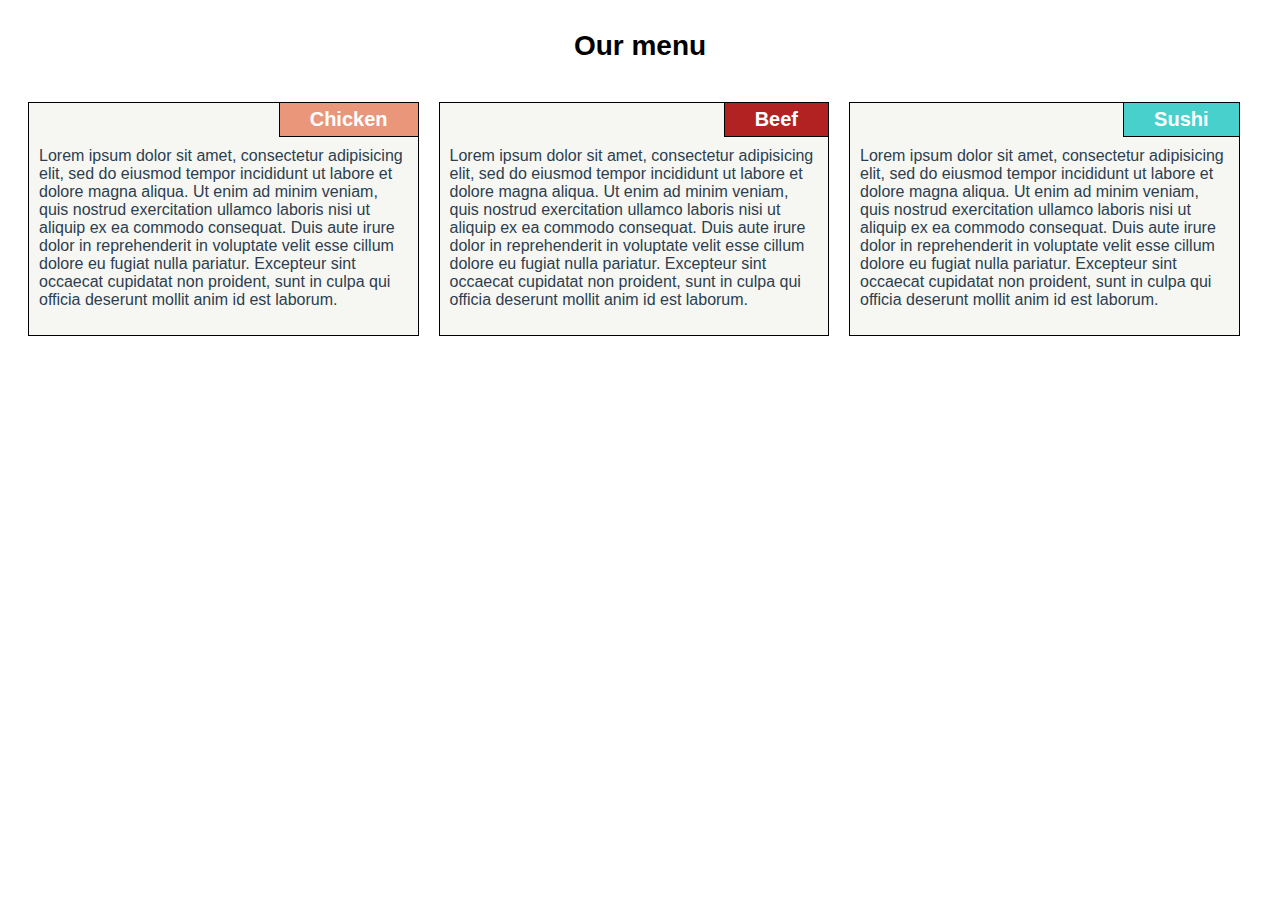
<file: Module2-solution/index.html>
<!DOCTYPE html>
<html>
<head>
  <meta charset="utf-8">

  <meta name="viewport" content="width=device-width, initial-scale=1">

  <title>Module2-assignment</title>

  <link rel="stylesheet" href="css/styles.css">
</head>

<body>
<div class="row">
  <h1>Our menu</h1>
  <div class="col col-lg-4 col-md-6 col-sm-12">
    <div id="chicken" class="content">
      <h2>Chicken</h2>

      <p>Lorem ipsum dolor sit amet, consectetur adipisicing elit, sed do eiusmod
      tempor incididunt ut labore et dolore magna aliqua. Ut enim ad minim veniam,
      quis nostrud exercitation ullamco laboris nisi ut aliquip ex ea commodo
      consequat. Duis aute irure dolor in reprehenderit in voluptate velit esse
      cillum dolore eu fugiat nulla pariatur. Excepteur sint occaecat cupidatat non
      proident, sunt in culpa qui officia deserunt mollit anim id est laborum.</p>

    </div>
  </div>
  <div class="col col-lg-4 col-md-6 col-sm-12">
    <div id="beef" class="content">
      <h2>Beef</h2>

      <p>Lorem ipsum dolor sit amet, consectetur adipisicing elit, sed do eiusmod
      tempor incididunt ut labore et dolore magna aliqua. Ut enim ad minim veniam,
      quis nostrud exercitation ullamco laboris nisi ut aliquip ex ea commodo
      consequat. Duis aute irure dolor in reprehenderit in voluptate velit esse
      cillum dolore eu fugiat nulla pariatur. Excepteur sint occaecat cupidatat non
      proident, sunt in culpa qui officia deserunt mollit anim id est laborum.</p>

    </div>
  </div>
  <div class="col col-lg-4 col-md-12 col-sm-12">
    <div id="sushi" class="content">
      <h2>Sushi</h2>

      <p>Lorem ipsum dolor sit amet, consectetur adipisicing elit, sed do eiusmod
      tempor incididunt ut labore et dolore magna aliqua. Ut enim ad minim veniam,
      quis nostrud exercitation ullamco laboris nisi ut aliquip ex ea commodo
      consequat. Duis aute irure dolor in reprehenderit in voluptate velit esse
      cillum dolore eu fugiat nulla pariatur. Excepteur sint occaecat cupidatat non
      proident, sunt in culpa qui officia deserunt mollit anim id est laborum.</p>

    </div>
  </div>
  <div class="clear"></div>
</div>

</body>
</html>
</file>
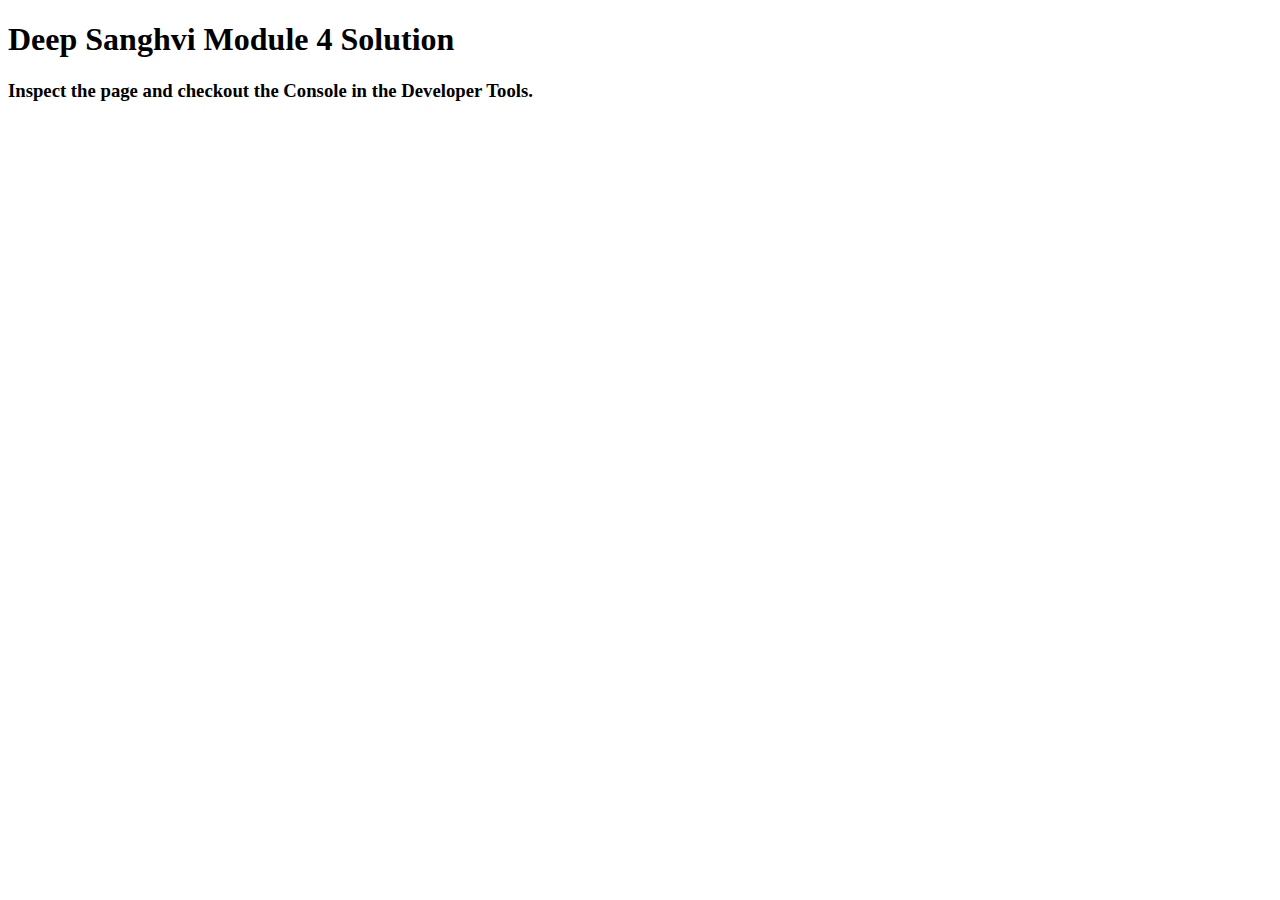
<file: Module4-solution/index.html>
<!DOCTYPE html>
<html>
<head>
  <meta charset="utf-8">
  <title>Module4-Solution</title>
  <script>
    var names = []; // DO NOT REMOVE
  </script>
  <script src="SpeakHello.js"></script>
  <script src="SpeakGoodBye.js"></script>
  <script src="script.js"></script>
</head>
<body>
  <h1>Deep Sanghvi Module 4 Solution</h1>
  <h3>Inspect the page and checkout the Console in the Developer Tools.</h3>
</body>
</html>
</file>
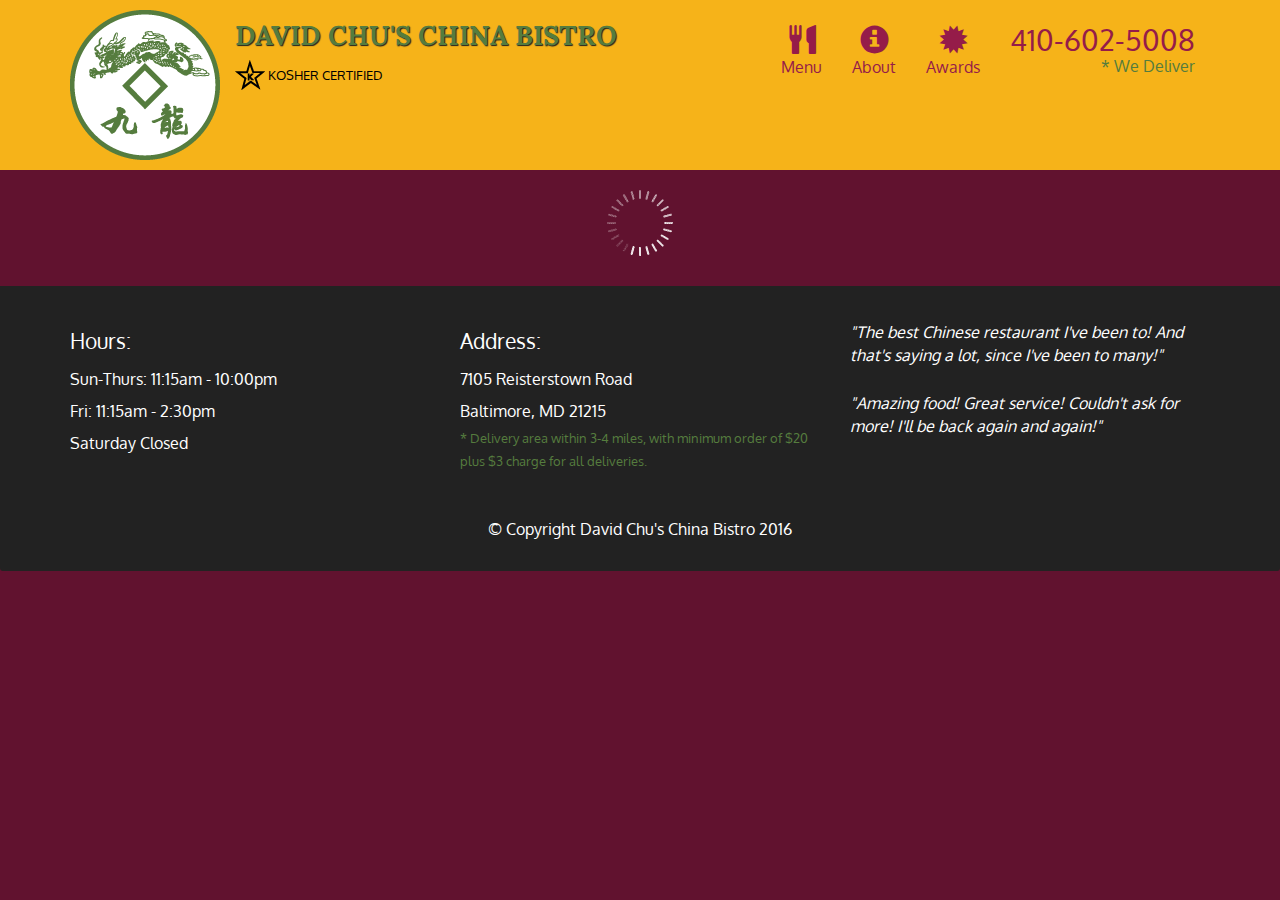
<file: Module5-solution/index.html>
<!doctype html>
<html lang="en">
  <head>
    <meta charset="utf-8">
    <meta http-equiv="X-UA-Compatible" content="IE=edge">
    <meta name="viewport" content="width=device-width, initial-scale=1">
    <title>David Chu's China Bistro</title>
    <link rel="stylesheet" href="css/bootstrap.min.css">
    <link rel="stylesheet" href="css/styles.css">
    <link href='https://fonts.googleapis.com/css?family=Oxygen:400,300,700' rel='stylesheet' type='text/css'>
    <link href='https://fonts.googleapis.com/css?family=Lora' rel='stylesheet' type='text/css'>
  </head>
<body>
  <header>
    <nav id="header-nav" class="navbar navbar-default">
      <div class="container">
        <div class="navbar-header">
          <a href="index.html" class="pull-left visible-md visible-lg">
            <div id="logo-img" alt="Logo image"></div>
          </a>

          <div class="navbar-brand">
            <a href="index.html"><h1>David Chu's China Bistro</h1></a>
            <p>
              <img src="images/star-k-logo.png" alt="Kosher certification">
              <span>Kosher Certified</span>
            </p>
          </div>

          <button id="navbarToggle" type="button" class="navbar-toggle collapsed" data-toggle="collapse" data-target="#collapsable-nav" aria-expanded="false">
            <span class="sr-only">Toggle navigation</span>
            <span class="icon-bar"></span>
            <span class="icon-bar"></span>
            <span class="icon-bar"></span>
          </button>
        </div>
        
        <div id="collapsable-nav" class="collapse navbar-collapse">
           <ul id="nav-list" class="nav navbar-nav navbar-right">
            <li id="navHomeButton" class="visible-xs active">
              <a href="index.html">
                <span class="glyphicon glyphicon-home"></span> Home</a>
            </li>
            <li id="navMenuButton">
              <a href="#" onclick="$dc.loadMenuCategories();">
                <span class="glyphicon glyphicon-cutlery"></span><br class="hidden-xs"> Menu</a>
            </li>
            <li>
              <a href="#">
                <span class="glyphicon glyphicon-info-sign"></span><br class="hidden-xs"> About</a>
            </li>
            <li>
              <a href="#">
                <span class="glyphicon glyphicon-certificate"></span><br class="hidden-xs"> Awards</a>
            </li>
            <li id="phone" class="hidden-xs">
              <a href="tel:410-602-5008">
                <span>410-602-5008</span></a><div>* We Deliver</div>
            </li>
          </ul><!-- #nav-list -->
        </div><!-- .collapse .navbar-collapse -->
      </div><!-- .container -->
    </nav><!-- #header-nav -->
  </header>

  <div id="call-btn" class="visible-xs">
    <a class="btn" href="tel:410-602-5008">
    <span class="glyphicon glyphicon-earphone"></span>
    410-602-5008
    </a>
  </div>
  <div id="xs-deliver" class="text-center visible-xs">* We Deliver</div>

  <div id="main-content" class="container"></div>

  <footer class="panel-footer">
    <div class="container">
      <div class="row">
        <section id="hours" class="col-sm-4">
          <span>Hours:</span><br>
          Sun-Thurs: 11:15am - 10:00pm<br>
          Fri: 11:15am - 2:30pm<br>
          Saturday Closed
          <hr class="visible-xs">
        </section>
        <section id="address" class="col-sm-4">
          <span>Address:</span><br>
          7105 Reisterstown Road<br>
          Baltimore, MD 21215
          <p>* Delivery area within 3-4 miles, with minimum order of $20 plus $3 charge for all deliveries.</p>
          <hr class="visible-xs">
        </section>
        <section id="testimonials" class="col-sm-4">
          <p>"The best Chinese restaurant I've been to! And that's saying a lot, since I've been to many!"</p>
          <p>"Amazing food! Great service! Couldn't ask for more! I'll be back again and again!"</p>
        </section>
      </div>
      <div class="text-center">&copy; Copyright David Chu's China Bistro 2016</div>
    </div>
  </footer>

  <!-- jQuery (Bootstrap JS plugins depend on it) -->
  <script src="js/jquery-2.1.4.min.js"></script>
  <script src="js/bootstrap.min.js"></script>
  <script src="js/ajax-utils.js"></script>
  <script src="js/script.js"></script>
</body>
</html>
</file>
<file: Module2-solution/css/styles.css>
/********** Base styles **********/
html {
  box-sizing: border-box;
}

*, *:before, *:after {
  box-sizing: inherit;
}

body {
  font-family: "Helvetica Neue", Helvetica, Arial, sans-serif;
  /*font-size: 14px;*/
}

h1 {
  font-size: 175%;
  margin: 30px 0;
  text-align: center;
}

.content {
  color: #fff;
  color: #2c3e50;
  border: 1px solid #000;
  padding: 0 10px 10px 10px;
  margin: 10px;
  background-color: #F6F7F2;
}

.content h2 {
  color: #fff;
  font-size: 125%;
  float: right;
  margin: 0 -10px 10px 0;
  padding: 5px 30px;
  border-bottom: 1px solid #000;
  border-left: 1px solid #000;
}

.content p {
  clear: right;
}

#chicken h2 {
  background-color: #e9967a;
}

#beef h2 {
  background-color: #b22222;
}

#sushi h2 {
  background-color: #48d1cc;
}

/* Simple Responsive Framework. */
.row {
  width: 100%;
  padding: 0 10px;
}

/********** Small devices **********/
@media (max-width: 767px) {
  .col-sm-1, .col-sm-2, .col-sm-3, .col-sm-4, .col-sm-5, .col-sm-6, .col-sm-7, .col-sm-8, .col-sm-9, .col-sm-10, .col-sm-11, .col-sm-12 {
    float: left;
  }

  .col-sm-1 {
      width: 8.33%;
  }

  .col-sm-2 {
     width: 16.66%;
  }

  .col-sm-3 {
    width: 25%;
  }

  .col-sm-4 {
    width: 33%;
  }

  .col-sm-5 {
    width: 41.66%;
  }

  .col-sm-6 {
    width: 50%;
  }

  .col-sm-7 {
    width: 58.33%;
  }

  .col-sm-8 {
    width: 66.66%;
  }

  .col-sm-9 {
    width: 74.99%;
  }

  .col-sm-10 {
    width: 83.33%;
  }

  .col-sm-11 {
    width: 91.66%;
  }

  .col-sm-12 {
    width: 100%;
  }
}

/********** Medium devices **********/
@media (min-width: 768px) and (max-width: 991px) {
  .col-md-1, .col-md-2, .col-md-3, .col-md-4, .col-md-5, .col-md-6, .col-md-7, .col-md-8, .col-md-9, .col-md-10, .col-md-11, .col-md-12 {
    float: left;
  }

  .col-md-1 {
    width: 8.33%;
  }

  .col-md-2 {
    width: 16.66%;
  }

  .col-md-3 {
    width: 25%;
  }

  .col-md-4 {
    width: 33%;
  }

  .col-md-5 {
    width: 41.66%;
  }

  .col-md-6 {
    width: 50%;
  }

  .col-md-7 {
    width: 58.33%;
  }

  .col-md-8 {
    width: 66.66%;
  }

  .col-md-9 {
    width: 74.99%;
  }

  .col-md-10 {
    width: 83.33%;
  }

  .col-md-11 {
    width: 91.66%;
  }

  .col-md-12 {
    width: 100%;
  }
}

/********** Large devices **********/
@media (min-width: 992px) {
  .col-lg-1, .col-lg-2, .col-lg-3, .col-lg-4, .col-lg-5, .col-lg-6, .col-lg-7, .col-lg-8, .col-lg-9, .col-lg-10, .col-lg-11, .col-lg-12 {
    float: left;
  }

  .col-lg-1 {
    width: 8.33%;
  }

  .col-lg-2 {
    width: 16.66%;
  }

  .col-lg-3 {
    width: 25%;
  }

  .col-lg-4 {
    width: 33%;
  }

  .col-lg-5 {
    width: 41.66%;
  }

  .col-lg-6 {
    width: 50%;
  }

  .col-lg-7 {
    width: 58.33%;
  }

  .col-lg-8 {
    width: 66.66%;
  }

  .col-lg-9 {
    width: 74.99%;
  }

  .col-lg-10 {
    width: 83.33%;
  }

  .col-lg-11 {
    width: 91.66%;
  }

  .col-lg-12 {
    width: 100%;
  }
}

/********** Helpers **********/
.clear {
  clear: both;
}
</file>
<file: Module5-solution/css/styles.css>
body {
  font-size: 16px;
  color: #fff;
  background-color: #61122f;
  font-family: 'Oxygen', sans-serif;
}

/** HEADER **/
#header-nav {
  background-color: #f6b319;
  border-radius: 0;
  border: 0;
}

#logo-img {
  background: url('../images/restaurant-logo_large.png') no-repeat;
  width: 150px;
  height: 150px;
  margin: 10px 15px 10px 0;
}

.navbar-brand {
  padding-top: 25px;
}
.navbar-brand h1 { /* Restaurant name */
  font-family: 'Lora', serif;
  color: #557c3e;
  font-size: 1.5em;
  text-transform: uppercase;
  font-weight: bold;
  text-shadow: 1px 1px 1px #222;
  margin-top: 0;
  margin-bottom: 0;
  line-height: .75;
}
.navbar-brand a:hover, .navbar-brand a:focus {
  text-decoration: none;
}
.navbar-brand p { /* Kosher cert */
  color: #000;
  text-transform: uppercase;
  font-size: .7em;
  margin-top: 15px;
}
.navbar-brand p span { /* Star-K */
  vertical-align: middle;
}

#nav-list {
  margin-top: 10px;
}
#nav-list a {
  color: #951C49;
  text-align: center;
}
#nav-list a:hover {
  background: #E7E7E7;
}
#nav-list a span {
  font-size: 1.8em;
}

#phone {
  margin-top: 5px;
}
#phone a { /* Phone number */
  text-align: right;
  padding-bottom: 0;
}
#phone div { /* We Deliver */
  color: #557c3e;
  text-align: right;
  padding-right: 15px;
}

.navbar-header button.navbar-toggle, .navbar-header .icon-bar {
  border: 1px solid #61122f;
}
.navbar-header button.navbar-toggle {
  clear: both;
  margin-top: -30px;
}
/* END HEADER */

/* FOOTER */
.panel-footer {
  margin-top: 30px;
  padding-top: 35px;
  padding-bottom: 30px;
  background-color: #222;
  border-top: 0;
}
.panel-footer div.row {
  margin-bottom: 35px;
}
#hours, #address {
  line-height: 2;
}
#hours > span, #address > span {
  font-size: 1.3em;
}
#address p {
  color: #557c3e;
  font-size: .8em;
  line-height: 1.8;
}
#testimonials {
  font-style: italic;
}
#testimonials p:nth-child(2) {
  margin-top: 25px;
}
/* END FOOTER */



/* HOME PAGE */
.container .jumbotron {
  box-shadow: 0 0 50px #3F0C1F;
  border: 2px solid #3F0C1F;
}

#menu-tile, #specials-tile, #map-tile {
  height: 250px;
  width: 100%;
  margin-bottom: 15px;
  position: relative;
  border: 2px solid #3F0C1F;
  overflow: hidden;
}
#menu-tile:hover, #specials-tile:hover, #map-tile:hover {
  box-shadow: 0 1px 5px 1px #cccccc;
}
#menu-tile {
  background: url('../images/menu-tile.jpg') no-repeat;
  background-position: center;
}
#specials-tile {
  background: url('../images/specials-tile.jpg') no-repeat;
  background-position: center;
}
#menu-tile span, #specials-tile span, #map-tile span {
  position: absolute;
  bottom: 0;
  right: 0;
  width: 100%;
  text-align: center;
  font-size: 1.6em;
  text-transform: uppercase;
  background-color: #000;
  color: #fff;
  opacity: .8;
}
/* END HOME PAGE */

/* MENU CATEGORIES PAGE */
.category-tile { 
  position: relative;
  border: 2px solid #3F0C1F;
  overflow: hidden;
  width: 200px;
  height: 200px;
  margin: 0 auto 15px;
}
.category-tile span {
  position: absolute;
  bottom: 0;
  right: 0;
  width: 100%;
  text-align: center;
  font-size: 1.2em;
  text-transform: uppercase;
  background-color: #000;
  color: #fff;
  opacity: .8;
}
.category-tile:hover {
  box-shadow: 0 1px 5px 1px #cccccc;
}

#menu-categories-title + div {
  margin-bottom: 50px;
}
/* END MENU CATEGORIES PAGE */

/* SINGLE CATEGORY PAGE */
.menu-item-tile {
  margin-bottom: 25px;
}
.menu-item-tile hr {
  width: 80%;
}
.menu-item-tile .menu-item-price {
  font-size: 1.1em;
  text-align: right;
  margin-top: -15px;
  margin-right: -15px;
}
.menu-item-tile .menu-item-price span {
  font-size: .6em;
}
.menu-item-photo {
  position: relative;
  border: 2px solid #3F0C1F; 
  overflow: hidden;
  padding: 0;
  margin-right: -15px;
  margin-left: auto;
  margin-bottom: 20px;
  max-width: 250px;
}
.menu-item-photo div {
  position: absolute;
  bottom: 0;
  right: 0;
  width: 80px;
  background-color: #557c3e;
  text-align: center;
}
.menu-item-description {
  padding-right: 30px;
}
h3.menu-item-title {
  margin: 0 0 10px;
}
.menu-item-details {
  font-size: .9em;
  font-style: italic;
}
/* END SINGLE CATEGORY PAGE */


/********** Large devices only **********/
@media (min-width: 1200px) {
  .container .jumbotron {
    background: url('../images/jumbotron_1200.jpg') no-repeat;
    height: 675px;
  }
}

/********** Medium devices only **********/
@media (min-width: 992px) and (max-width: 1199px) {
  /* Header */
  #logo-img {
    background: url('../images/restaurant-logo_medium.png') no-repeat;
    width: 100px;
    height: 100px;
    margin: 5px 5px 5px 0;
  }
  /* End Header */

  /* Home Page */
  .container .jumbotron {
    background: url('../images/jumbotron_992.jpg') no-repeat;
    height: 558px;
  }
  /* End Home Page */
}

/********** Small devices only **********/
@media (min-width: 768px) and (max-width: 991px) {
  /* Home Page */
  .container .jumbotron {
    background: url('../images/jumbotron_768.jpg') no-repeat;
    height: 432px;
  }
  /* End Home Page */
}

/********** Extra small devices only **********/
@media (max-width: 767px) {
  /* Header */
  .navbar-brand {
    padding-top: 10px;
    height: 80px;
  }
  .navbar-brand h1 { /* Restaurant name */
    padding-top: 10px;
    font-size: 5vw; /* 1vw = 1% of viewport width */
  }
  .navbar-brand p { /* Kosher cert */
    font-size: .6em;
    margin-top: 12px;
  }
  .navbar-brand p img { /* Star-K */
    height: 20px;
  }

  #collapsable-nav a { /* Collapsed nav menu text */
    font-size: 1.2em;
  }
  #collapsable-nav a span { /* Collapsed nav menu glyph */
    font-size: 1em;
    margin-right: 5px;
  }

  #call-btn > a {
    font-size: 1.5em;
    display: block;
    margin: 0 20px;
    padding: 10px;
    border: 2px solid #fff;
    background-color: #f6b319;
    color: #951c49;
  }
  #xs-deliver {
    margin-top: 5px;
    font-size: .7em;
    letter-spacing: .1em;
    text-transform: uppercase;
  }
  /* End Header */

  /* Footer */
  .panel-footer section {
    margin-bottom: 30px;
    text-align: center;
  }
  .panel-footer section:nth-child(3) {
    margin-bottom: 0; /* margin already exists on the whole row */
  }
  .panel-footer section hr {
    width: 50%;
  }
  /* End Footer */

  /* Home Page */
  .container .jumbotron {
    margin-top: 30px;
    padding: 0;
  }
  #menu-tile, #specials-tile {
    width: 360px;
    margin: 0 auto 15px;
  }

  .menu-item-photo {
    margin-right: auto;
  }
  .menu-item-tile .menu-item-price {
    text-align: center;
  }
  .menu-item-description {
    text-align: center;;
  }
}


/********** Super extra small devices Only :-) (e.g., iPhone 4) **********/
@media (max-width: 479px) {
  /* Header */
  .navbar-brand h1 { /* Restaurant name */
    padding-top: 5px;
    font-size: 6vw;
  }
  /* End Header */
  
  /* Home page */
  #menu-tile, #specials-tile {
    width: 280px;
    margin: 0 auto 15px;
  }

  .col-xxs-12 {
    position: relative;
    min-height: 1px;
    padding-right: 15px;
    padding-left: 15px;
    float: left;
    width: 100%;
  }
}
</file>
